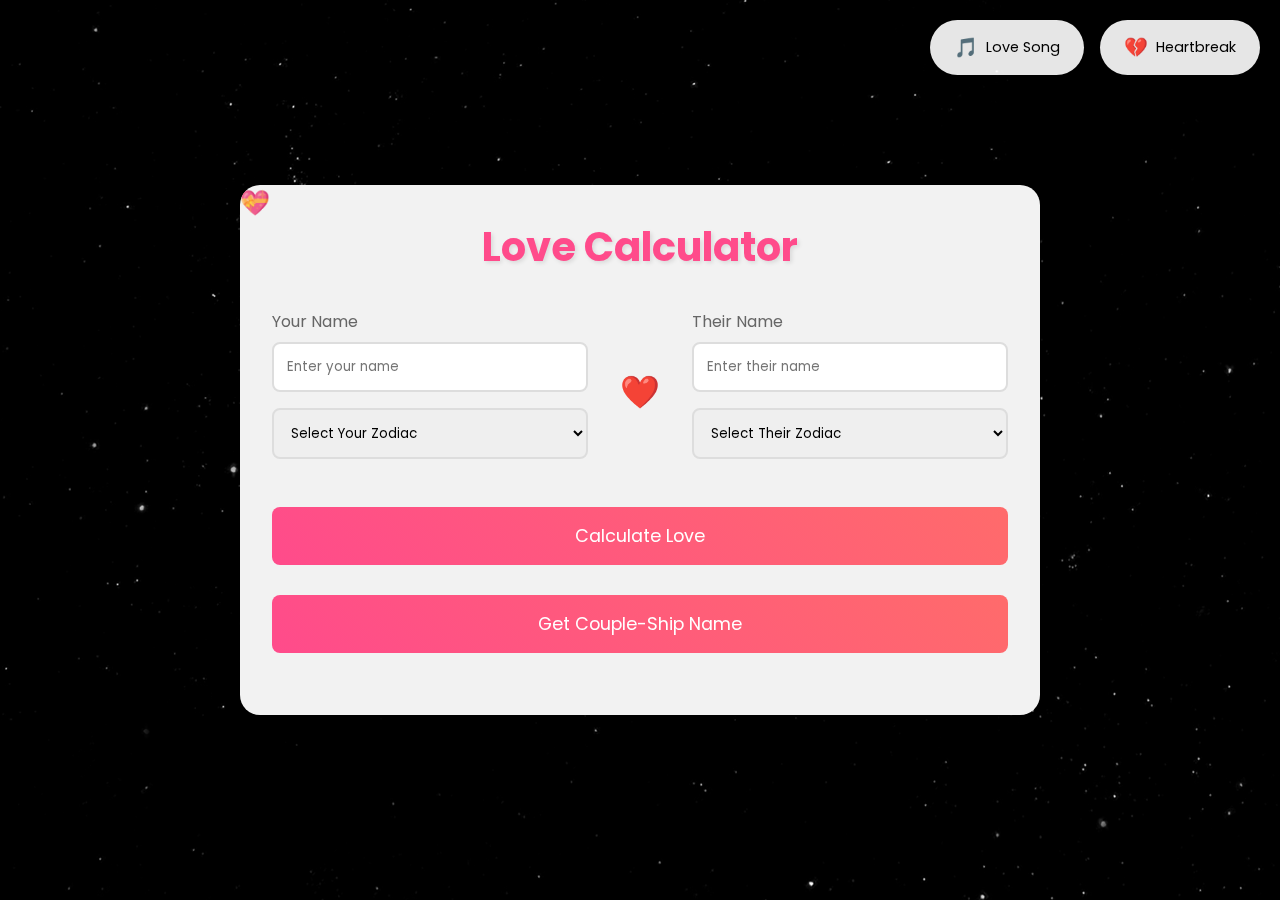
<file: index.html>
<!DOCTYPE html>
<html lang="en">
<head>
    <meta charset="UTF-8">
    <meta name="viewport" content="width=device-width, initial-scale=1.0">
    <title>Love Calculator</title>
    <link rel="stylesheet" href="style.css">
</head>
<body>
    <div class="stars"></div>
    <div class="twinkling"></div>

    <div class="container">
        <div class="music-controls">
            <button id="toggleHappyMusic" class="music-btn">
                <span class="music-icon">🎵</span> Love Song
            </button>
            <button id="toggleSadMusic" class="music-btn">
                <span class="music-icon">💔</span> Heartbreak
            </button>
        </div>

        <div class="calculator-card">
            <div class="hearts-container">
                <div class="floating-heart">❤️</div>
                <div class="floating-heart" style="animation-delay: 2s">💖</div>
                <div class="floating-heart" style="animation-delay: 4s">💝</div>
            </div>

            <h1>Love Calculator</h1>
            <div class="input-group">
                <div class="person-input">
                    <label for="name1">Your Name</label>
                    <input type="text" id="name1" placeholder="Enter your name">
                    <select id="zodiac1">
                        <option value="">Select Your Zodiac</option>
                        <option value="aries">Aries</option>
                        <option value="taurus">Taurus</option>
                        <option value="gemini">Gemini</option>
                        <option value="cancer">Cancer</option>
                        <option value="leo">Leo</option>
                        <option value="virgo">Virgo</option>
                        <option value="libra">Libra</option>
                        <option value="scorpio">Scorpio</option>
                        <option value="sagittarius">Sagittarius</option>
                        <option value="capricorn">Capricorn</option>
                        <option value="aquarius">Aquarius</option>
                        <option value="pisces">Pisces</option>
                    </select>
                </div>

                <div class="heart-divider">
                    <span class="heart-icon">❤️</span>
                </div>

                <div class="person-input">
                    <label for="name2">Their Name</label>
                    <input type="text" id="name2" placeholder="Enter their name">
                    <select id="zodiac2">
                        <option value="">Select Their Zodiac</option>
                        <option value="aries">Aries</option>
                        <option value="taurus">Taurus</option>
                        <option value="gemini">Gemini</option>
                        <option value="cancer">Cancer</option>
                        <option value="leo">Leo</option>
                        <option value="virgo">Virgo</option>
                        <option value="libra">Libra</option>
                        <option value="scorpio">Scorpio</option>
                        <option value="sagittarius">Sagittarius</option>
                        <option value="capricorn">Capricorn</option>
                        <option value="aquarius">Aquarius</option>
                        <option value="pisces">Pisces</option>
                    </select>
                </div>
            </div>

            <button id="calculateBtn" class="calculate-btn">Calculate Love</button>

            <div id="result" class="result hidden">
                <div class="progress-container">
                    <div class="progress-bar">
                        <div id="progressFill" class="progress-fill"></div>
                    </div>
                    <div id="percentage" class="percentage">0%</div>
                </div>
                <p id="message" class="message"></p>
                <div id="compatibility" class="compatibility"></div>
            </div>

            <div id="loveStory" class="love-story hidden">
                <h3>Your Love Story</h3>
                <p id="storyText"></p>
            </div>

            <div id="loveLetter" class="love-letter hidden">
                <h3>Love Letter</h3>
                <div id="letterText" class="letter-content"></div>
            </div>

            <div id="loveQuote" class="love-quote hidden">
                <h3>Love Quote of the Day</h3>
                <p id="quoteText"></p>
            </div>


            <a href="new1.html"><button class="calculate-btn">Get Couple-Ship Name</button></a>

        </div>



    </div>
    

    <audio id="happyMusic" loop>
        <source src="happy-music.mp3" type="audio/mpeg">
    </audio>
    <audio id="sadMusic" loop>
        <source src="sad-music.mp3" type="audio/mpeg">
    </audio>

    
    <script src="script.js"></script>
</body>
</html>
</file>
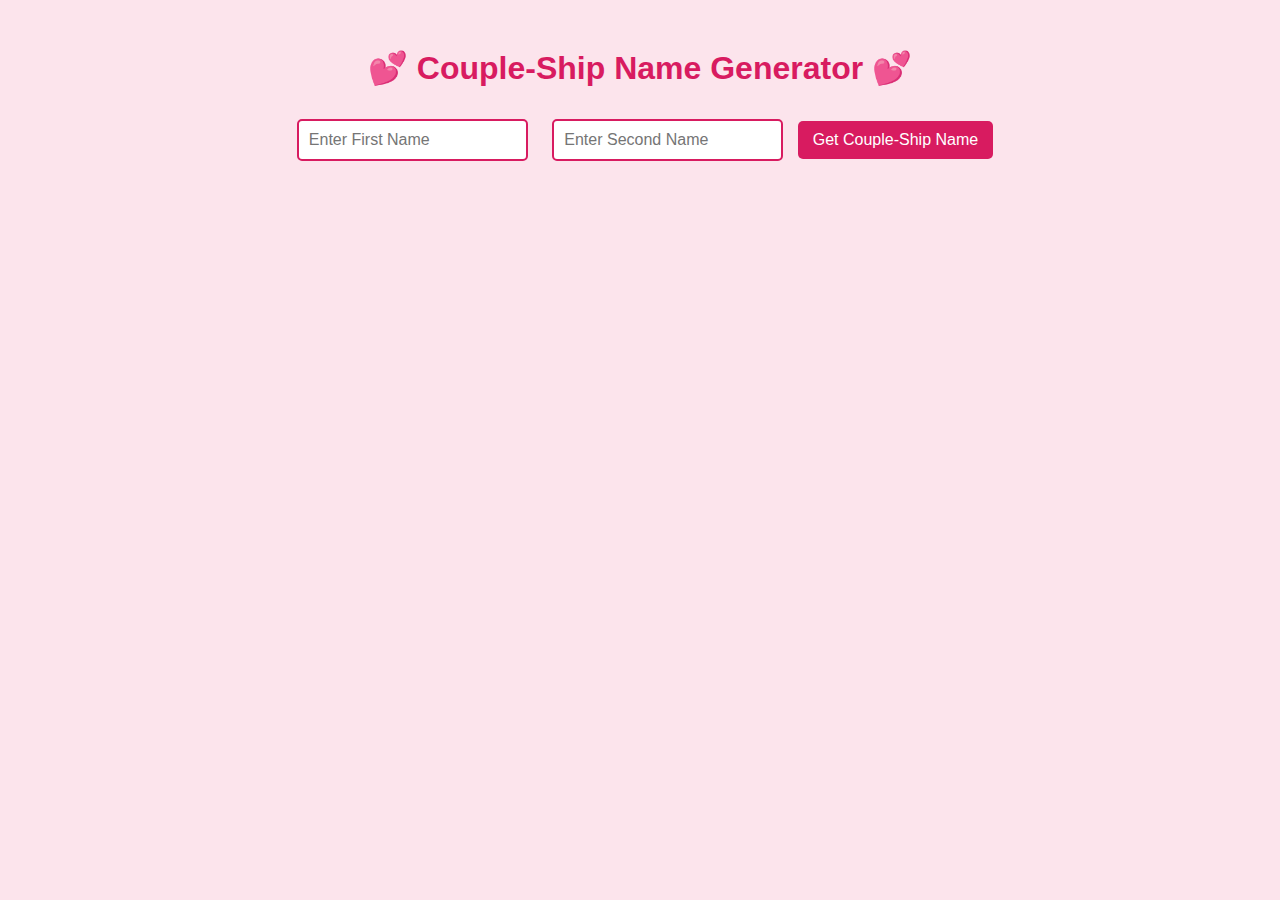
<file: new1.html>
<!DOCTYPE html>
<html lang="en">
<head>
    <meta charset="UTF-8">
    <meta name="viewport" content="width=device-width, initial-scale=1.0">
    <title>Ship Name Generator</title>
    <style>
        body {
            font-family: Arial, sans-serif;
            text-align: center;
            padding: 20px;
            background-color: #fce4ec;
        }
        h1 {
            color: #d81b60;
        }
        input {
            padding: 10px;
            margin: 10px;
            border: 2px solid #d81b60;
            border-radius: 5px;
            font-size: 16px;
        }
        button {
            background-color: #d81b60;
            color: white;
            padding: 10px 15px;
            border: none;
            cursor: pointer;
            font-size: 16px;
            border-radius: 5px;
        }
        button:hover {
            background-color: #ad1457;
        }
        #result {
            font-size: 24px;
            margin-top: 20px;
            color: #880e4f;
            font-weight: bold;
        }
    </style>
</head>
<body>

    <h1>💕 Couple-Ship Name Generator 💕</h1>
    <input type="text" id="name1" placeholder="Enter First Name">
    <input type="text" id="name2" placeholder="Enter Second Name">
    <button onclick="generateShipName()">Get Couple-Ship Name</button>

    <div id="result"></div>

    <script>
        function generateShipName() {
            let name1 = document.getElementById("name1").value.trim();
            let name2 = document.getElementById("name2").value.trim();

            if (name1 === "" || name2 === "") {
                document.getElementById("result").innerText = "Please enter both names!";
                return;
            }

            let shipName = mixNames(name1, name2);
            document.getElementById("result").innerHTML = `💖 Your Couple-Ship Name: <b>${shipName}</b>`;
        }

        function mixNames(name1, name2) {
            let half1 = name1.substring(0, Math.ceil(name1.length / 2));
            let half2 = name2.substring(Math.floor(name2.length / 2));

            return half1 + half2;
        }
    </script>

</body>
</html>
</file>
<file: style.css>
@import url('https://fonts.googleapis.com/css2?family=Poppins:wght@300;400;500;600;700&display=swap');

* {
    margin: 0;
    padding: 0;
    box-sizing: border-box;
    font-family: 'Poppins', sans-serif;
}

body {
    min-height: 100vh;
    background: #000;
    color: #333;
    overflow-x: hidden;
}

.stars, .twinkling {
    position: fixed;
    top: 0;
    left: 0;
    right: 0;
    bottom: 0;
    width: 100%;
    height: 100%;
}

.stars {
    background: #000 url('stars.png') repeat top center;
    z-index: 0;
}

.twinkling {
    background: transparent url('twinkle.png') repeat top center;
    animation: move-twinkle 200s linear infinite;
    z-index: 1;
}

@keyframes move-twinkle {
    from { background-position: 0 0; }
    to { background-position: -10000px 5000px; }
}

.container {
    position: relative;
    z-index: 2;
    min-height: 100vh;
    padding: 2rem;
    display: flex;
    flex-direction: column;
    align-items: center;
    justify-content: center;
}

.calculator-card {
    background: rgba(255, 255, 255, 0.95);
    backdrop-filter: blur(10px);
    border-radius: 20px;
    padding: 2rem;
    width: 90%;
    max-width: 800px;
    box-shadow: 0 8px 32px rgba(0, 0, 0, 0.1);
    position: relative;
    overflow: hidden;
}

.hearts-container {
    position: absolute;
    top: 0;
    left: 0;
    width: 100%;
    height: 100%;
    pointer-events: none;
    overflow: hidden;
}

.floating-heart {
    position: absolute;
    font-size: 24px;
    animation: float-heart 6s ease-in-out infinite;
    opacity: 0.6;
}

@keyframes float-heart {
    0% {
        transform: translateY(-100%) translateX(-50%);
        opacity: 0;
    }
    50% {
        opacity: 0.6;
    }
    100% {
        transform: translateY(100vh) translateX(50%);
        opacity: 0;
    }
}

h1 {
    text-align: center;
    color: #ff4b8b;
    margin-bottom: 2rem;
    font-size: 2.5rem;
    text-shadow: 2px 2px 4px rgba(0, 0, 0, 0.1);
}

.input-group {
    display: flex;
    gap: 2rem;
    margin-bottom: 2rem;
    flex-wrap: wrap;
}

.person-input {
    flex: 1;
    min-width: 250px;
}

.heart-divider {
    display: flex;
    align-items: center;
    justify-content: center;
}

.heart-icon {
    font-size: 2rem;
    animation: pulse 1.5s ease-in-out infinite;
}

@keyframes pulse {
    0% { transform: scale(1); }
    50% { transform: scale(1.2); }
    100% { transform: scale(1); }
}

label {
    display: block;
    margin-bottom: 0.5rem;
    color: #666;
}

input, select {
    width: 100%;
    padding: 0.8rem;
    border: 2px solid #ddd;
    border-radius: 8px;
    margin-bottom: 1rem;
    transition: all 0.3s ease;
}

input:focus, select:focus {
    border-color: #ff4b8b;
    outline: none;
    box-shadow: 0 0 0 3px rgba(255, 75, 139, 0.2);
}

.calculate-btn {
    display: block;
    width: 100%;
    padding: 1rem;
    background: linear-gradient(45deg, #ff4b8b, #ff6b6b);
    color: white;
    border: none;
    border-radius: 8px;
    font-size: 1.1rem;
    cursor: pointer;
    transition: all 0.3s ease;
    margin-bottom: 30px;
}

.calculate-btn:hover {
    transform: translateY(-2px);
    box-shadow: 0 4px 15px rgba(255, 75, 139, 0.4);
}

.result {
    margin-top: 2rem;
    text-align: center;
}

.progress-container {
    margin: 2rem 0;
}

.progress-bar {
    height: 20px;
    background: #f0f0f0;
    border-radius: 10px;
    overflow: hidden;
    position: relative;
}

.progress-fill {
    height: 100%;
    background: linear-gradient(45deg, #ff4b8b, #ff6b6b);
    width: 0;
    transition: width 1.5s ease-in-out;
}

.percentage {
    font-size: 1.5rem;
    font-weight: bold;
    color: #ff4b8b;
    margin-top: 0.5rem;
}

.message {
    font-size: 1.2rem;
    color: #333;
    margin: 1rem 0;
}

.compatibility {
    font-size: 1.1rem;
    color: #666;
    margin: 1rem 0;
}

.love-story, .love-letter, .love-quote {
    background: rgba(255, 255, 255, 0.9);
    border-radius: 10px;
    padding: 1.5rem;
    margin-top: 1.5rem;
    box-shadow: 0 4px 15px rgba(0, 0, 0, 0.1);
}

.love-story h3, .love-letter h3, .love-quote h3 {
    color: #ff4b8b;
    margin-bottom: 1rem;
}

.letter-content {
    font-style: italic;
    line-height: 1.6;
    white-space: pre-line;
}

.hidden {
    display: none;
}

.music-controls {
    position: fixed;
    top: 20px;
    right: 20px;
    display: flex;
    gap: 1rem;
    z-index: 1000;
}

.music-btn {
    background: rgba(255, 255, 255, 0.9);
    border: none;
    border-radius: 50px;
    padding: 0.8rem 1.5rem;
    cursor: pointer;
    display: flex;
    align-items: center;
    gap: 0.5rem;
    transition: all 0.3s ease;
    font-size: 0.9rem;
}

.music-btn:hover {
    transform: translateY(-2px);
    box-shadow: 0 4px 15px rgba(0, 0, 0, 0.2);
}

.music-btn.playing {
    background: #ff4b8b;
    color: white;
}

.music-icon {
    font-size: 1.2rem;
    animation: spin 2s linear infinite;
}

a{
    text-decoration: none;
}





@keyframes spin {
    from { transform: rotate(0deg); }
    to { transform: rotate(360deg); }
}

@media (max-width: 768px) {
    .calculator-card {
        padding: 1.5rem;
    }

    .input-group {
        flex-direction: column;
        gap: 1rem;
    }

    .heart-divider {
        display: none;
    }

    .music-controls {
        flex-direction: column;
        top: 10px;
        right: 10px;
    }

    .music-btn {
        padding: 0.6rem 1rem;
        font-size: 0.8rem;
    }
}

@tailwind base;
@tailwind components;
@tailwind utilities;

@keyframes fadeIn {
  from {
    opacity: 0;
    transform: translateY(10px);
  }
  to {
    opacity: 1;
    transform: translateY(0);
  }
}

.animate-fadeIn {
  animation: fadeIn 0.5s ease-out forwards;
}
</file>
